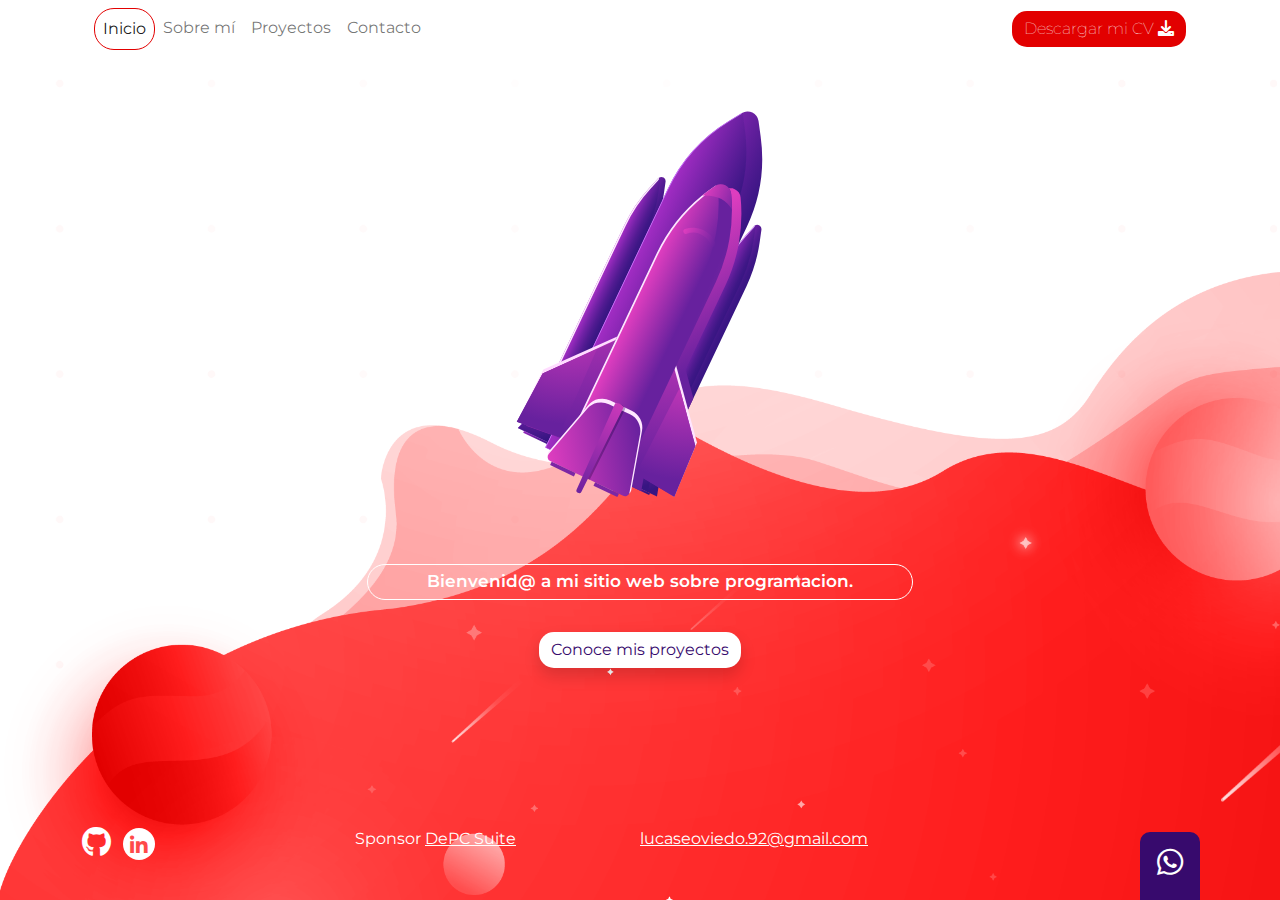
<file: index.html>
<!DOCTYPE html>
<html lang="es" class="h-100">

<head>
    <meta charset="UTF-8">
    <meta http-equiv="X-UA-Compatible" content="IE=edge">
    <meta name="viewport" content="width=device-width, initial-scale=1.0">
    <title>index</title>
    <link rel="stylesheet" href="css/fontawesome/css/all.min.css">
    <link rel="stylesheet" href="css/fontawesome/css/fontawesome.min.css">
    <link rel="stylesheet" href="css/bootstrap/css/bootstrap.min.css">
    <script src="css/bootstrap/js/bootstrap.bundle.min.js"></script>
    <link rel="stylesheet" href="css/estilos.css">
</head>

<body id="index" class="d-flex flex-column h-100">
    <header class="container">
        <nav class="navbar navbar-expand-md mb-4">
            <div class="container-fluid">
                <button class="navbar-toggler" type="button" data-bs-toggle="collapse" data-bs-target="#navbarCollapse"
                    aria-controls="navbarCollapse" aria-expanded="false" aria-label="Toggle navigation">
                    <span class="navbar-toggler-icon"></span>
                </button>
                <div class="collapse navbar-collapse" id="navbarCollapse">
                    <ul class="navbar-nav me-auto mb-2 mb-md-0">
                        <li class="nav-item">
                            <a class="nav-link active" href="index.html">Inicio</a>
                        </li>
                        <li class="nav-item">
                            <a class="nav-link" href="sobre-mi.html">Sobre mí</a>
                        </li>
                        <li class="nav-item">
                            <a class="nav-link" href="proyectos.html">Proyectos</a>
                        </li>
                        <li class="nav-item">
                            <a class="nav-link" href="contacto.html">Contacto</a>
                        </li>
                    </ul>
                    <div class="d-inline">
                        <a href="https://drive.google.com/file/d/1VYXmkcl3HJLoDo65xQxRwxwBqz-yEdtv/view?usp=sharing"
                            class="btn btn-rojo">Descargar mi CV <i class="fas fa-download"></i></a>
                    </div>
                </div>
            </div>
        </nav>
    </header>
    <main class="container">
        <div class="row">
            <div class="col-12 mt-4 text-center div-cohete">
                <a href="proyectos.php"><img src="images/cohete.svg" class="cohete"></a>
            </div>
        </div>
        <div class="row">
            <div class="col-12 col-sm-6 my-4 mt-sm-5 text-center offset-sm-3 mb-3">
                <div class="input-home">
                    <p class="p-1">Bienvenid@ a mi sitio web sobre programacion.</p>
                </div>
            </div>
        </div>
        <div class="row">
            <div class="col-12 text-center">
                <a href="../portfolio/proyectos.html" class="btn shadow">Conoce mis proyectos</a>
            </div>
        </div>
    </main>

    <footer class="container mt-auto pb-4">

        <div class="row mt-5 pb-3">
            <div class="col-12 col-sm-3 text-center text-sm-start">
                <a href="https://github.com/lucassgit/portfolio.git" target="_blank" title="Github"><i class="fab fa-github"></i></a>
                </a>
                <a href="https://www.linkedin.com/in/lucas-oviedo-19a911231" target="_blank" title="Linkedin">
                    <i class="fab fa-linkedin-in"></i>
                </a>
            </div>
            <div class="col-12 col-sm-3 text-center text-sm-start pt-2 p-sm-0">
                Sponsor <a href="https://depcsuite.com" target="_blank" title="DEPCSUITE">DePC Suite</a>
            </div>
            <div class="col-12 col-sm-3 text-sm-start pt-2 p-sm-0">
                <a href="mailto:lucaseoviedo.92@gmail.com">lucaseoviedo.92@gmail.com</a>
            </div>
            <div class="whatsapp">
                <a href="https://api.whatsapp.com/send?phone=541123922388" title="Whatsapp">
                    <i class="fab fa-whatsapp"></i></a>
            </div>

    </footer>

</body>

</html>
</file>
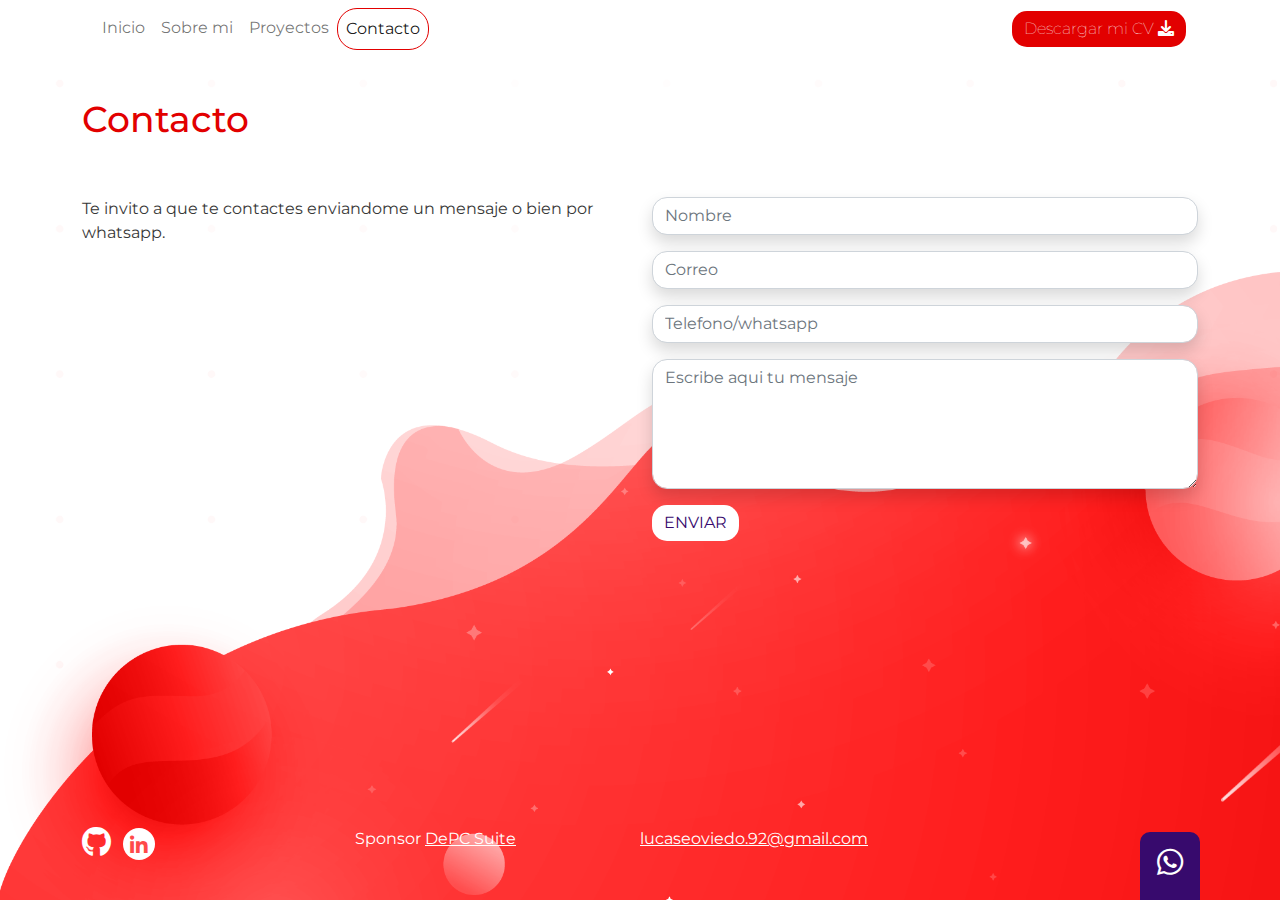
<file: contacto.html>
<!DOCTYPE html>
<html lang="es" class="h-100">

<head>
    <meta charset="UTF-8">
    <meta http-equiv="X-UA-Compatible" content="IE=edge">
    <meta name="viewport" content="width=device-width, initial-scale=1.0">
    <title>Contacto</title>
    <link rel="stylesheet" href="css/fontawesome/css/all.min.css">
    <link rel="stylesheet" href="css/fontawesome/css/fontawesome.min.css">
    <link rel="stylesheet" href="css/bootstrap/css/bootstrap.min.css">
    <script src="css/bootstrap/js/bootstrap.bundle.min.js"></script>
    <link rel="stylesheet" href="css/estilos.css">
</head>

<body id="contacto" class="d-flex flex-column h-100">
    <header class="container">
        <nav class="navbar navbar-expand-md mb-4">
            <div class="container-fluid">
                <button class="navbar-toggler" type="button" data-bs-toggle="collapse" data-bs-target="#navbarCollapse"
                    aria-controls="navbarCollapse" aria-expanded="false" aria-label="Toggle navigation">
                    <span class="navbar-toggler-icon"></span>

                </button>
                <div class="collapse navbar-collapse" id="navbarCollapse">
                    <ul class="navbar-nav me-auto mb-2 mb-md-0">
                        <li class="nav-item">
                            <a class="nav-link" href="index.html">Inicio</a>
                        </li>
                        <li class="nav-item">
                            <a class="nav-link" href="sobre-mi.html">Sobre mi</a>
                        </li>
                        <li class="nav-item">
                            <a class="nav-link" href="proyectos.html">Proyectos</a>
                        </li>
                        <li class="nav-item">
                            <a class="nav-link active" href="contacto.html">Contacto</a>
                        </li>
                    </ul>
                    <div class="d-inline">
                        <a href="" class="btn btn-rojo">Descargar mi CV <i class="fas fa-download"></i></a>
                    </div>
                </div>
            </div>
        </nav>
    </header>
    <main class="container">
        <div class="row">
            <div class="col12 pt-3 pb-5">
                <h1>Contacto</h1>
            </div>
            <div class="col-12 col-sm-6">
                <p>Te invito a que te contactes enviandome un mensaje o bien por whatsapp.</p>
            </div>
            <div class="col-12 col-sm-6">
                <form action="" method="POST">
                    <div class="pb-3">
                        <input type="text" name="txtNombre" placeholder="Nombre" class="form-control shadow">
                    </div>
                    <div class="pb-3">
                        <input type="email" name="txtCorreo" placeholder="Correo" class="form-control shadow">
                    </div>
                    <div class="pb-3">
                        <input type="tel" name="txtTelefono" placeholder="Telefono/whatsapp"
                            class="form-control shadow">
                    </div>
                    <div class="pb-3">
                        <textarea name="txtMensaje" id="txtMensaje" class="form-control shadow"
                            placeholder="Escribe aqui tu mensaje"></textarea>
                    </div>
                    <div class="button">
                        <button type="submit" id="btnEnviar" name="btnEnviar" class="btn">ENVIAR</button>
                    </div>
                </form>
            </div>
        </div>
    </main>

    <footer class="container mt-auto pb-4">

        <div class="row mt-5 pb-3">
            <div class="col-12 col-sm-3 text-center text-sm-start">
                <a href="https://github.com" target="_blank" title="Github"><i class="fab fa-github"></i></a>
                </a>
                <a href="https://www.linkedin.com/in/lucas-oviedo-19a911231" target="_blank" title="Linkedin">
                    <i class="fab fa-linkedin-in"></i>
                </a>
            </div>
            <div class="col-12 col-sm-3 text-center text-sm-start pt-2 p-sm-0">
                Sponsor <a href="https://depcsuite.com" target="_blank" title="DEPCSUITE">DePC Suite</a>
            </div>
            <div class="col-12 col-sm-3 text-sm-start pt-2 p-sm-0">
                <a href="mailto:lucaseoviedo.92@gmail.com">lucaseoviedo.92@gmail.com</a>
            </div>
            <div class="whatsapp">
                <a href="https://api.whatsapp.com/send?phone=541123922388" title="Whatsapp">
                    <i class="fab fa-whatsapp"></i></a>
            </div>
        </div>
    </footer>

</body>

</html>
</file>
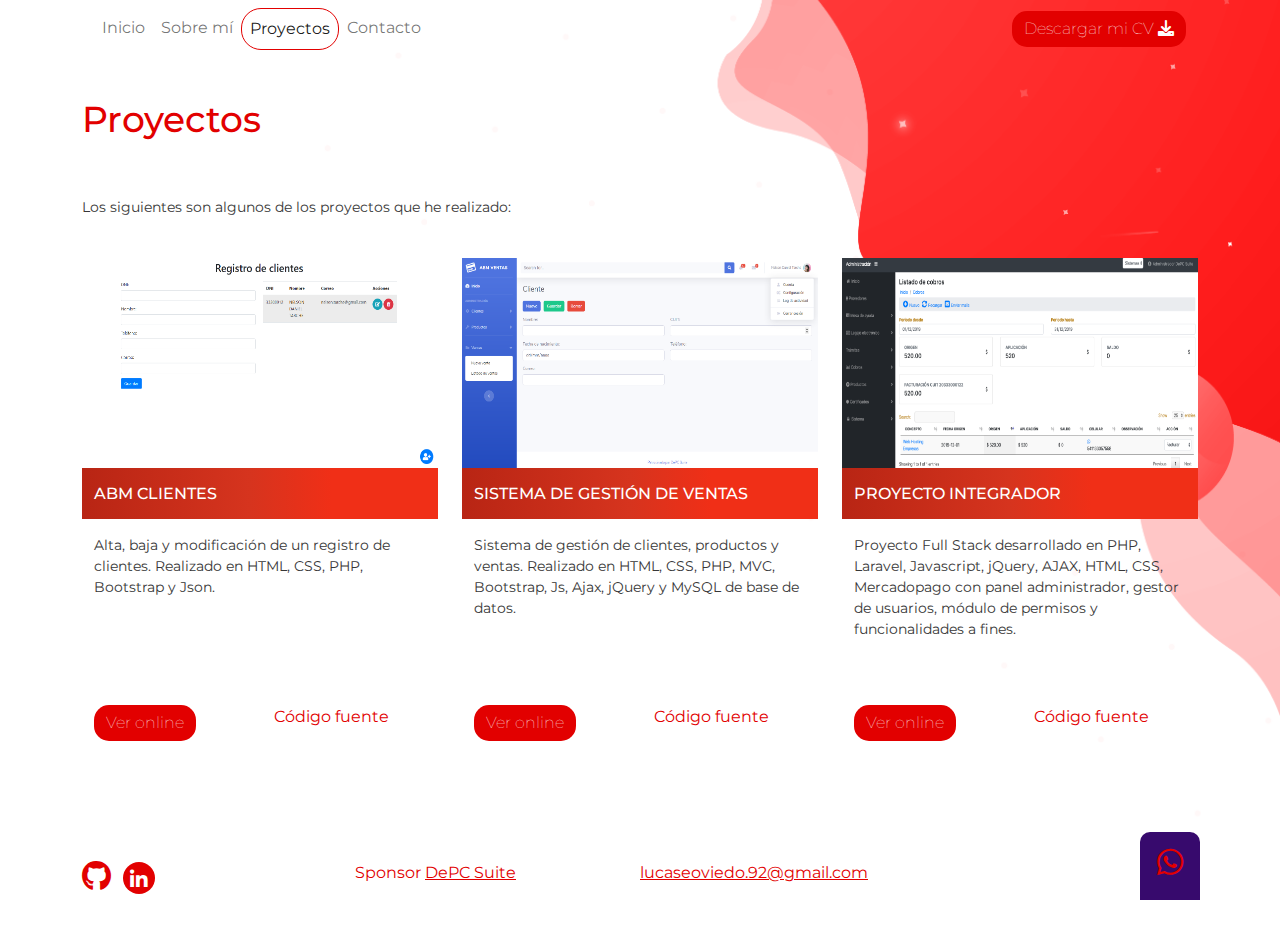
<file: proyectos.html>
<!DOCTYPE html>
<html lang="es" class="h-100">

<head>
    <meta charset="UTF-8">
    <meta http-equiv="X-UA-Compatible" content="IE=edge">
    <meta name="viewport" content="width=device-width, initial-scale=1.0">
    <title>Proyectos</title>
    <link rel="stylesheet" href="css/fontawesome/css/all.min.css">
    <link rel="stylesheet" href="css/fontawesome/css/fontawesome.min.css">
    <link rel="stylesheet" href="css/bootstrap/css/bootstrap.min.css">
    <script src="css/bootstrap/js/bootstrap.bundle.min.js"></script>
    <link rel="stylesheet" href="css/estilos.css">
</head>

<body id="proyectos" class="d-flex flex-column h-100">
    <header class="container">
        <nav class="navbar navbar-expand-md mb-4">
            <div class="container-fluid">
                <button class="navbar-toggler" type="button" data-bs-toggle="collapse" data-bs-target="#navbarCollapse"
                    aria-controls="navbarCollapse" aria-expanded="false" aria-label="Toggle navigation">
                    <span class="navbar-toggler-icon"></span>
                </button>
                <div class="collapse navbar-collapse" id="navbarCollapse">
                    <ul class="navbar-nav me-auto mb-2 mb-md-0">
                        <li class="nav-item">
                            <a class="nav-link" href="index.html">Inicio</a>
                        </li>
                        <li class="nav-item">
                            <a class="nav-link" href="sobre-mi.html">Sobre mí</a>
                        </li>
                        <li class="nav-item">
                            <a class="nav-link active" href="proyectos.html">Proyectos</a>
                        </li>
                        <li class="nav-item">
                            <a class="nav-link" href="contacto.html">Contacto</a>
                        </li>
                    </ul>
                    <div class="d-inline">
                        <a href="" class="btn btn-rojo">Descargar mi CV <i class="fas fa-download"></i></a>
                    </div>
                </div>
            </div>
        </nav>
    </header>
    <main class="container">
        <div class="row">
            <div class="col-12 mt-3 mb-5">
                <h1>Proyectos</h1>
            </div>
        </div>
        <div class="row">
            <div class="col-12">
                <p>Los siguientes son algunos de los proyectos que he realizado:</p>
            </div>
        </div>
        <div class="row">
            <div class="col-sm-4 col-12 p-sm-4 px-4 py-2">
                <div class="row proyecto">
                    <div class="col-12 p-0">
                        <img src="images/abmclientes.png" alt="" class="img-fluid">
                    </div>
                    <div class="col-12 color-gradiente py-3">
                        <h2>ABM CLIENTES</h2>
                    </div>
                    <div class="col-12 py-3">
                        <p>Alta, baja y modificación de un registro de clientes. Realizado en HTML, CSS, PHP, Bootstrap
                            y Json.</p>
                    </div>
                    <div class="row py-5">
                        <div class="col-6">
                            <a href="sistema/abmclientes" class="btn btn-rojo" target="_blank">Ver online</a>
                        </div>
                        <div class="col-6 link-rojo text-center">
                            <a href="">Código fuente</a>
                        </div>
                    </div>
                </div>
            </div>
            <div class="col-sm-4 col-12 p-sm-4 px-4 py-2">
                <div class="row proyecto">
                    <div class="col-12 p-0">
                        <img src="images/abmventas.png" alt="" class="img-fluid">
                    </div>
                    <div class="col-12 color-gradiente py-3">
                        <h2>SISTEMA DE GESTIÓN DE VENTAS</h2>
                    </div>
                    <div class="col-12 py-3">
                        <p>Sistema de gestión de clientes, productos y ventas. Realizado en HTML, CSS, PHP, MVC,
                            Bootstrap, Js, Ajax, jQuery y MySQL de base de datos.</p>
                    </div>
                    <div class="row py-5">
                        <div class="col-6">
                            <a href="sistema/login" class="btn btn-rojo" target="_blank">Ver online</a>
                        </div>
                        <div class="col-6 link-rojo text-center">
                            <a href="">Código fuente</a>
                        </div>
                    </div>
                </div>
            </div>
            <div class="col-sm-4 col-12 p-sm-4 px-4 py-2">
                <div class="row proyecto">
                    <div class="col-12 p-0">
                        <img src="images/proyecto-integrador.png" alt="" class="img-fluid">
                    </div>
                    <div class="col-12 color-gradiente py-3">
                        <h2>PROYECTO INTEGRADOR</h2>
                    </div>
                    <div class="col-12 py-3">
                        <p>Proyecto Full Stack desarrollado en PHP, Laravel, Javascript, jQuery, AJAX, HTML, CSS,
                            Mercadopago con panel administrador, gestor de usuarios, módulo de permisos y
                            funcionalidades a fines.</p>
                    </div>
                    <div class="row py-5">
                        <div class="col-6">
                            <a href="" class="btn btn-rojo">Ver online</a>
                        </div>
                        <div class="col-6 link-rojo text-center">
                            <a href="">Código fuente</a>
                        </div>
                    </div>
                </div>
            </div>
        </div>
    </main>

    <footer class="container mt-auto pb-4">

        <div class="row mt-5 pb-3">
            <div class="col-12 col-sm-3 text-center text-sm-start">
                <a href="" target="_blank" title="Github"><i class="fab fa-github"></i></a>
                </a>
                <a href="https://www.linkedin.com/in/lucas-oviedo-19a911231" target="_blank" title="Linkedin">
                    <i class="fab fa-linkedin-in"></i>
                </a>
            </div>
            <div class="col-12 col-sm-3 text-center text-sm-start pt-2 p-sm-0">
                Sponsor <a href="https://depcsuite.com" target="_blank" title="DEPCSUITE">DePC Suite</a>
            </div>
            <div class="col-12 col-sm-3 text-sm-start pt-2 p-sm-0">
                <a href="mailto:lucaseoviedo.92@gmail.com">lucaseoviedo.92@gmail.com</a>
            </div>
            <div class="whatsapp">
                <a href="https://api.whatsapp.com/send?phone=541123922388" title="Whatsapp">
                    <i class="fab fa-whatsapp"></i></a>
            </div>
        </div>
    </footer>

</body>

</html>
</file>
<file: css/estilos.css>
@import url('https://fonts.googleapis.com/css2?family=Montserrat:ital,wght@0,100;0,200;0,300;0,400;0,500;0,600;0,700;0,800;0,900;1,100;1,200;1,300;1,400;1,500;1,600;1,700;1,800;1,900&display=swap');

body {
    font-family: 'Montserrat', sans-serif;
}

.div-cohete {
    height: 410px;
}

.cohete {
    height: 400px;
}

.cohete:hover {
    height: 410px;
}

#index .input-home p {
    color: white;
    font-size: 17px;
    border: 1px solid white;
    border-radius: 50px;
    font-weight: 600;
}

#index {
    background-image: url(../images/fondo-contacto.png);
    background-size: cover;
    background-repeat: no-repeat;
}

#contacto {
    background-image: url(../images/fondo-contacto.png);
    background-size: cover;
    background-repeat: no-repeat;
}

#confirmacion-envio {
    background-image: url(../images/fondo-contacto.png);
    background-size: cover;
    background-repeat: no-repeat;
}

#idiomas .card-idioma {
    border-radius: 15px;
}

#idiomas .card {
    background-color: #370A6D;
    border-radius: 15px;
    padding: 40px 0;
}

#idiomas {
    background-color: #eee;
}

#idiomas h2 {
    font-size: 16px;
    font-weight: 600px;
}

#idiomas ul {
    padding: 0px;
    font-size: 14px;
    color: #282828;
    list-style-type: none;
}

#idiomas .fas {
    font-size: 80px;
    color: white;
}

#experiencia h2,
#experiencia h4 {
    color: #370A6D;
}

#experiencia h2,
#formacion h2 {
    font-weight: 400;
    font-size: 24px
}

#formacion h2,
#formacion h4 {
    color: #E20000;
}

#experiencia h3,
#formacion h3 {
    color: #6A6A6A;
    font-size: 18px;
    font-weight: 600;

}

#experiencia h4,
#formacion h4 {
    font-size: 17px;

}

#experiencia h5,
#formacion h5 {
    color: #6A6A6A;
    font-size: 14px;
}

#proyectos {
    background-image: url(../images/fondo-proyectos.png);
    background-repeat: no-repeat;
    background-size: cover;
}

#proyectos .proyecto p {
    height: 90px
}

#proyectos footer,
#proyectos footer a,
#sobre-mi footer,
#sobre-mi footer a {
    color: #E20000;
}

#proyectos footer .fa-github,
#sobre-mi footer .fa-github {
    font-size: 30px;
    color: #E20000;
}

#proyectos footer .fa-linkedin-in {
    color: white;
    background-color: #E20000;
}

#proyectos .whatsapp {
    color: w;
}

#proyectos h2 {
    font-size: 16px;
    text-transform: uppercase;
    color: white;
    padding: 0px;
    margin: 0px;
}

#proyectos p {
    font-size: 14px;
}

#proyectos img {
    height: 177px;
}

#contacto,
#inicio,
#confirmacion-envio {
    background-image: url(../images/fondo-contacto.png);
    background-size: cover;
    background-repeat: no-repeat;
}

#proyectos {
    background-image: url(../images/fondo-proyectos.png);
    background-size: cover;
    background-repeat: no-repeat;
}

#proyectos h2 {
    font-size: 16px;
    text-transform: uppercase;
    color: white;
    padding: 0px;
    margin: 0px;
}

#proyectos img {
    height: 210px;
}

#proyectos .proyecto p {
    height: 90px;
}

#sobre-mi .card {
    height: 180px;
    ;
}

.img-circle {
    margin: 1em auto;
    display: block;
    background-color: #fff;
    padding: 10px;
    border-radius: 50%;
}

.baw {
    -webkit-filter: grayscale(100%);
    /* Safari 6.0 - 9.0 */
    filter: grayscale(100%);
}

.baw:hover {
    -webkit-filter: grayscale(100%);
    /* Safari 6.0 - 9.0 */
    filter: grayscale(0%);
}

.color-gradiente {
    background: rgba(184, 37, 20, 1);
    background: -moz-linear-gradient(left, rgba(184, 37, 20, 1) 0%, rgba(214, 52, 30, 1) 47%, rgba(240, 47, 23, 1) 70%, rgba(240, 47, 23, 1) 100%);
    background: -webkit-gradient(left top, right top, color-stop(0%, rgba(184, 37, 20, 1)), color-stop(47%, rgba(214, 52, 30, 1)), color-stop(70%, rgba(240, 47, 23, 1)), color-stop(100%, rgba(240, 47, 23, 1)));
    background: -webkit-linear-gradient(left, rgba(184, 37, 20, 1) 0%, rgba(214, 52, 30, 1) 47%, rgba(240, 47, 23, 1) 70%, rgba(240, 47, 23, 1) 100%);
    background: -o-linear-gradient(left, rgba(184, 37, 20, 1) 0%, rgba(214, 52, 30, 1) 47%, rgba(240, 47, 23, 1) 70%, rgba(240, 47, 23, 1) 100%);
    background: -ms-linear-gradient(left, rgba(184, 37, 20, 1) 0%, rgba(214, 52, 30, 1) 47%, rgba(240, 47, 23, 1) 70%, rgba(240, 47, 23, 1) 100%);
    background: linear-gradient(to right, rgba(184, 37, 20, 1) 0%, rgba(214, 52, 30, 1) 47%, rgba(240, 47, 23, 1) 70%, rgba(240, 47, 23, 1) 100%);
    filter: progid:DXImageTransform.Microsoft.gradient(startColorstr='#b82514', endColorstr='#f02f17', GradientType=1);
}

h1 {
    color: #e20000;
    font-size: 36px;
}

h3 {
    font-size: 14px;
    font-weight: 300;
}

p {
    color: #373737;
}

input,
textarea,
.btn {
    border-radius: 15px !important;
}

nav .active {
    border: 1px solid #E20000;
    border-radius: 20px;
}

form textarea {
    height: 130px;
}

.btn {
    color: #370a6d;
    background-color: white;
    border: none;
}

.btn-rojo {
    background-color: #E20000;
    color: white;
    font-weight: 100;
    border-radius: 15px;
}

.link-rojo a {
    color: #E20000;
    text-decoration: none;
}

.btn:hover {
    color: white;
    background-color: #370a6d;
}


footer .fa-linkedin-in {
    color: #ff4a49;
    background-color: white;
    font-size: 20px;
    border: 0px;
    height: 32px;
    width: 32px;
    text-align: center;
    padding: 8px 0 0 0;
    border-radius: 80px;
    margin: 0 8px;
}

footer .fa-github {
    font-size: 30px;
    color: white;
}

.whatsapp {
    background-color: #370a6d;
    color: white;
    width: 60px;
    border-top-left-radius: 10px;
    border-top-right-radius: 10px;
    font-size: 30px;
    text-align: center;
    padding: 8px 0 15px 0;
    right: 80px;
    position: fixed;
    bottom: 0px;
}

.whatsapp a {
    color: white;
}

footer {
    color: white;
}

footer a {
    color: white;
}

@media (max-width: 750px) {

    #contacto {
        background-image: url("../images/fondo-proyectos.png");
        background-size: contain;
        background-repeat: no-repeat;
    }

    #proyectos {
        background-image: url("../images/fondo-proyectos.png");
        background-size: contain;
        background-repeat: no-repeat;
    }

    #index {
        background-image: url("../images/fondo-proyectos.png");
        background-size: contain;
        background-repeat: no-repeat;
    }

    #sobre-mi {
        background-image: url("../images/fondo-proyectos.png");
        background-size: contain;
        background-repeat: no-repeat;
    }
}
</file>
